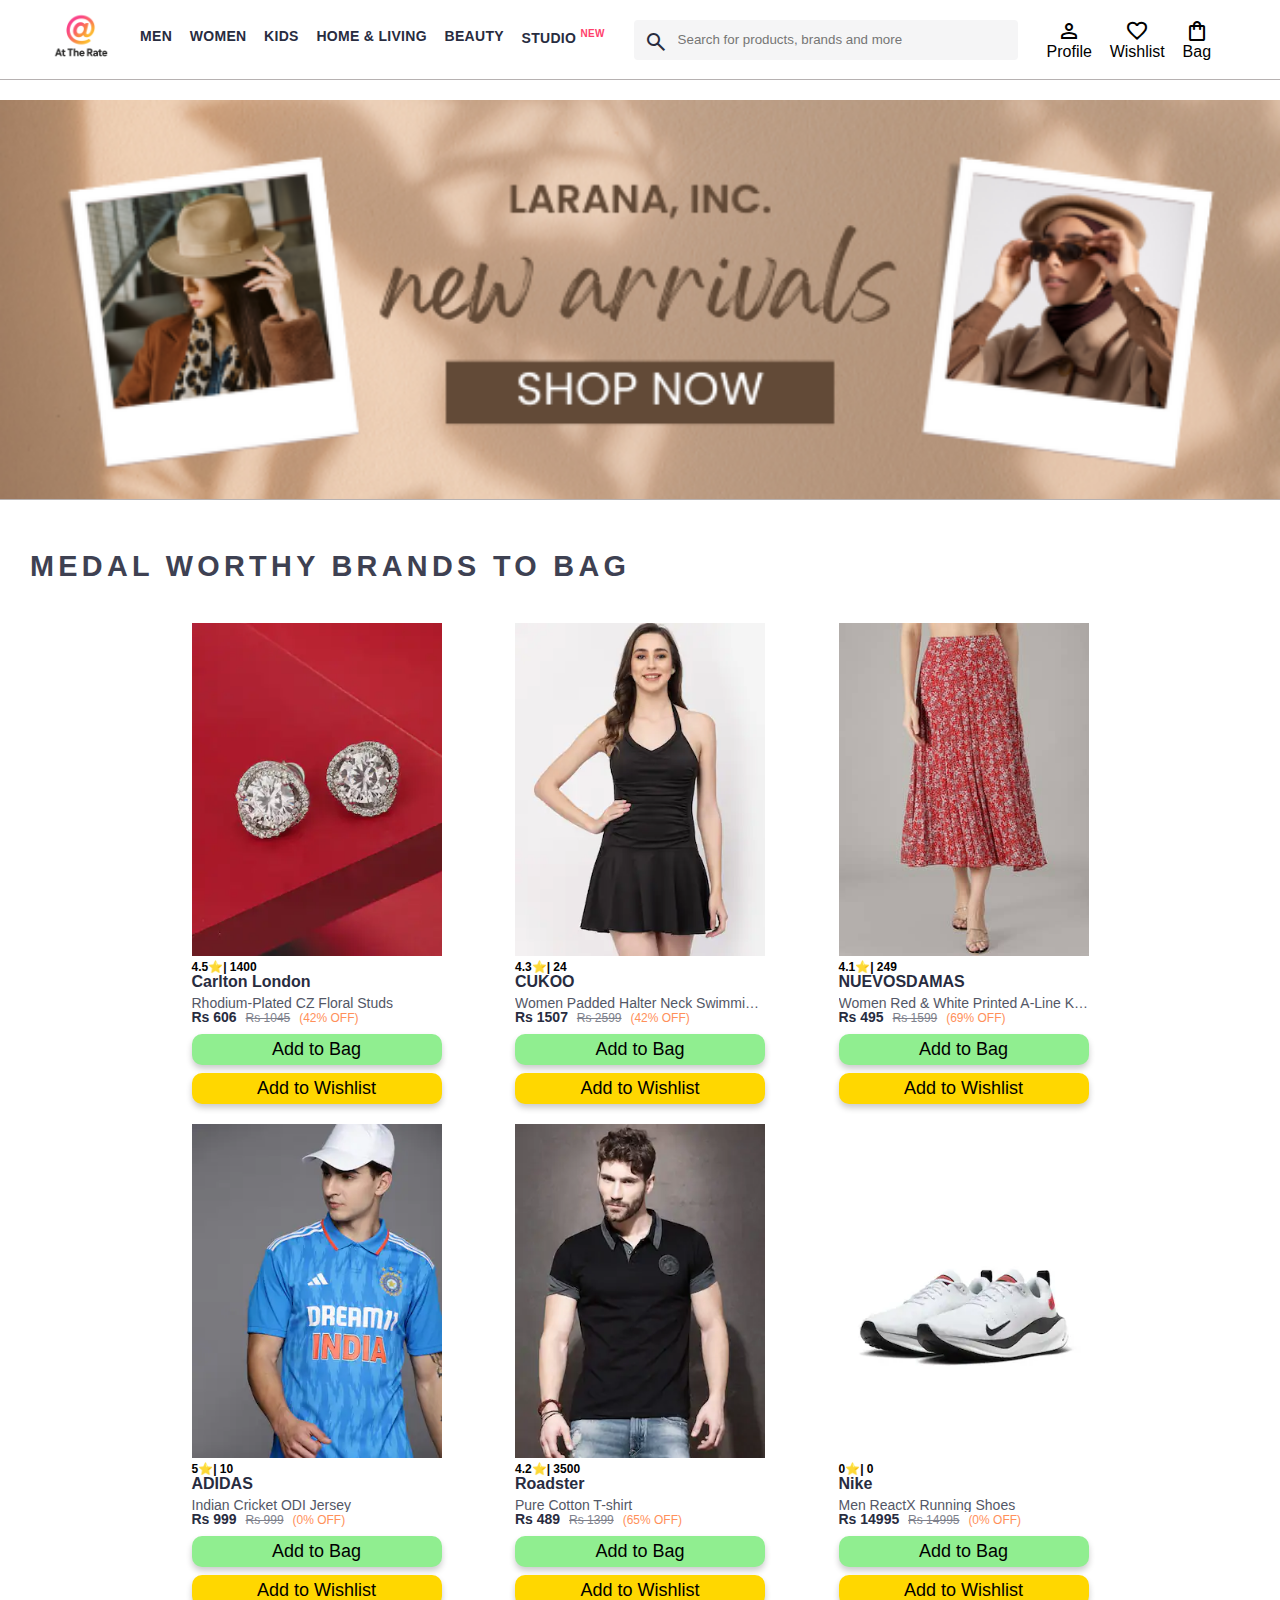
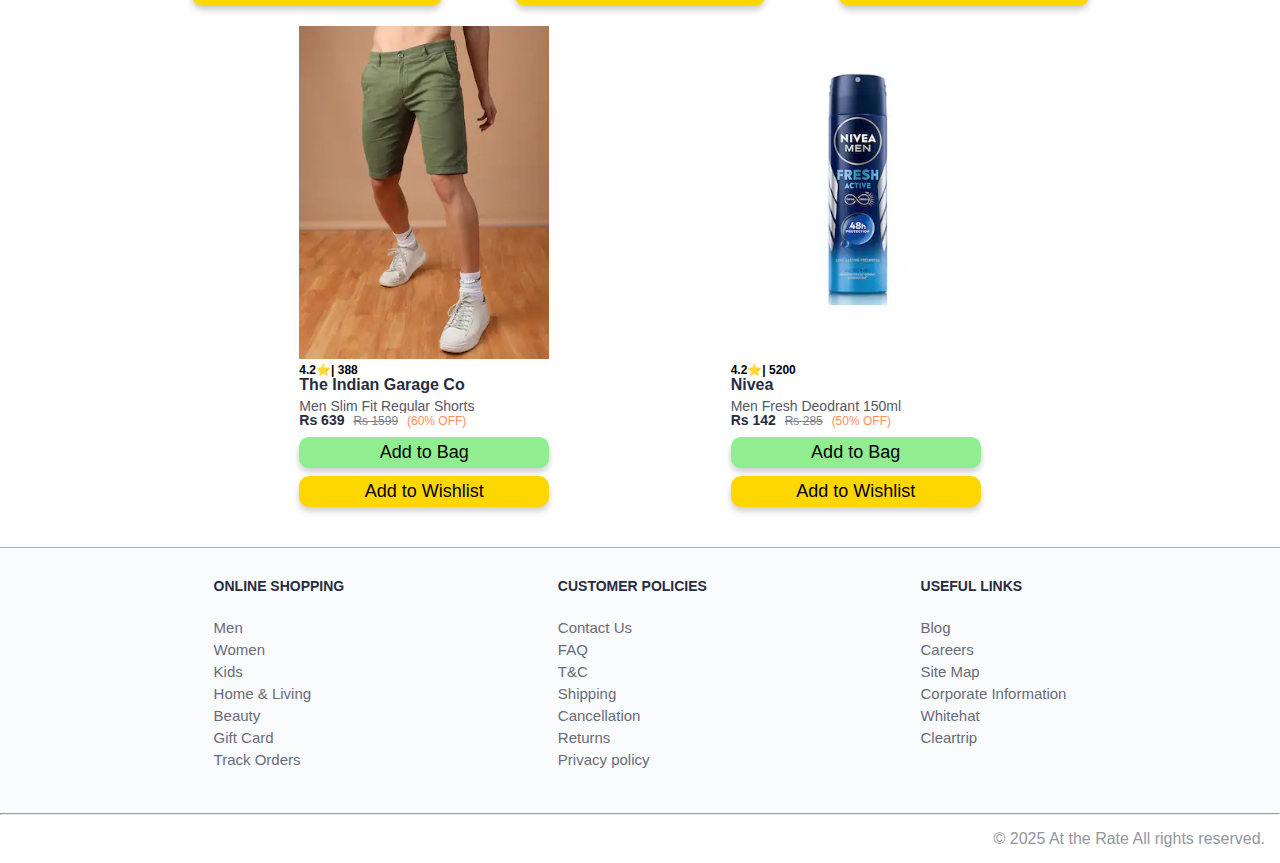
<file: index.html>
<!DOCTYPE html>
<html lang="en">
<head>
    <meta name="viewport" content="width=device-width, initial-scale=1.0">
    <title>HN Mart</title>
    <link rel="stylesheet" href="css/index.css">
    <link rel="stylesheet" href="https://fonts.googleapis.com/css2?family=Material+Symbols+Outlined:opsz,wght,FILL,GRAD@20..48,100..700,0..1,-50..200" />
</head>
<body>
    <header>
        <div class="logo_container">
            <a href="#"><img class="myntra_home" src="images/At-the rate-logo.png" alt="Myntra Home"></a>
        </div>
        <nav class="nav_bar">
            <a href="#">Men</a>
            <a href="#">Women</a>
            <a href="#">Kids</a>
            <a href="#">Home & Living</a>
            <a href="#">Beauty</a>
            <a href="#">Studio <sup>New</sup></a>
        </nav>
        <div class="search_bar">
            <span class="material-symbols-outlined search_icon">search</span>
            <input class="search_input" placeholder="Search for products, brands and more">
        </div>
        <div class="action_bar">
            <div class="action_container">
                <span class="material-symbols-outlined action_icon">person</span>
                <span class="action_name">Profile</span>
            </div>

            <a href="pages/wishlist.html" class="action_container">
                <span class="material-symbols-outlined action_icon">favorite</span>
                <span class="action_name">Wishlist</span>
                <span class="wish-item-count">0</span>
            </a>

            <a class="action_container" href="pages/bag.html">
                <span class="material-symbols-outlined action_icon">shopping_bag</span>
                <span class="action_name">Bag</span>
                <span class="bag-item-count">0</span>
            </a>
        </div>
    </header>
    <main>
        <!-- sliding banner -->
        <div class="slider">
            <div class="slides" id="slides">
                <img src="images/sliding-banner1.png" alt="Slide 1">
                <img src="images/sliding-banner2.png" alt="Slide 2">
                <img src="images/sliding-banner3.png" alt="Slide 3">
            </div>
        </div>

        <div class="category_heading">MEDAL WORTHY BRANDS TO BAG</div>

        <!-- images container -->
         <div class="items-container">
         </div>
    </main>
    <footer>
        <div class="footer_container">
            <div class="footer_column">
                <h3>ONLINE SHOPPING</h3>

                <a href="#">Men</a>
                <a href="#">Women</a>
                <a href="#">Kids</a>
                <a href="#">Home & Living</a>
                <a href="#">Beauty</a>
                <a href="#">Gift Card</a>
                <a href="#">Track Orders</a>
            </div>

            <div class="footer_column">
                <h3>CUSTOMER POLICIES</h3>

                <a href="#">Contact Us</a>
                <a href="#">FAQ</a>
                <a href="#">T&C</a>
                <a href="#">Shipping</a>
                <a href="#">Cancellation</a>
                <a href="#">Returns</a>
                <a href="#">Privacy policy</a>
            </div>

            <div class="footer_column">
                <h3>USEFUL LINKS</h3>

                <a href="#">Blog</a>
                <a href="#">Careers</a>
                <a href="#">Site Map</a>
                <a href="#">Corporate Information</a>
                <a href="#">Whitehat</a>
                <a href="#">Cleartrip</a>
            </div>
        </div>
        <hr>

        <div class="copyright">
            © 2025 At the Rate All rights reserved.
        </div>
    </footer>

    <!-- External js -->
     <script src="data/items.js"></script>
    <script src="scripts/script.js"></script>
    <!-- Internal js -->
    <script>
        const slides = document.getElementById('slides');
        const totalSlides = slides.children.length;
        let index = 0;

        function nextSlide() {
            index = (index + 1) % totalSlides;
            slides.style.transform = `translateX(-${index * 100}%)`;
        }

        setInterval(nextSlide, 4000); 
    </script>
</body>
</html>
</file>
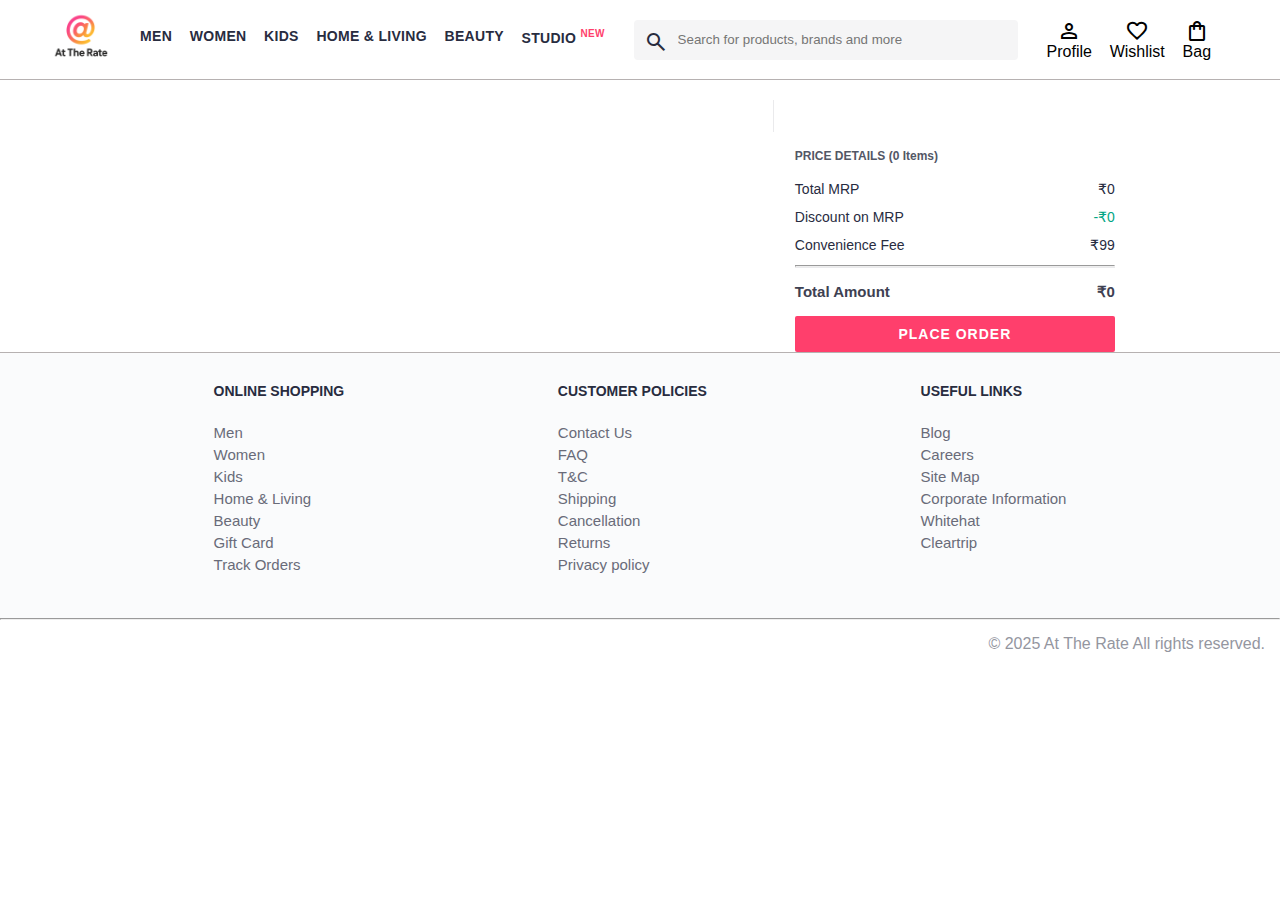
<file: pages/bag.html>
<!DOCTYPE html>
<html lang="en">
<head>
    <title>Myntra Clone</title>
    <link rel="stylesheet" href="../css/index.css">
    <link rel="stylesheet" href="../css/bag.css">
    <link rel="stylesheet" href="https://fonts.googleapis.com/css2?family=Material+Symbols+Outlined:opsz,wght,FILL,GRAD@20..48,100..700,0..1,-50..200" />
</head>
<body>
    <header>
        <div class="logo_container">
            <a href="#"><img class="myntra_home" src="../images/At-the rate-logo.png" alt="Myntra Home"></a>
        </div>
        <nav class="nav_bar">
            <a href="#">Men</a>
            <a href="#">Women</a>
            <a href="#">Kids</a>
            <a href="#">Home & Living</a>
            <a href="#">Beauty</a>
            <a href="#">Studio <sup>New</sup></a>
        </nav>
        <div class="search_bar">
            <span class="material-symbols-outlined search_icon">search</span>
            <input class="search_input" placeholder="Search for products, brands and more">
        </div>
        <div class="action_bar">
            <div class="action_container">
                <span class="material-symbols-outlined action_icon">person</span>
                <span class="action_name">Profile</span>
            </div>

            <a href="wishlist.html" class="action_container">
                <span class="material-symbols-outlined action_icon">favorite</span>
                <span class="action_name">Wishlist</span>
            </a>

            <a href="bag.html" class="action_container"> 
                <span class="material-symbols-outlined action_icon">shopping_bag</span>
                <span class="action_name">Bag</span>
                <span class="bag-item-count">0</span>
            </a>

        </div>
    </header>
    <main>
      <div class="bag-page">
        <div class="bag-items-container">
        </div>
        <div class="bag-summary">
        </div>
      </div>
    </main>
    <footer>
        <div class="footer_container">
            <div class="footer_column">
                <h3>ONLINE SHOPPING</h3>

                <a href="#">Men</a>
                <a href="#">Women</a>
                <a href="#">Kids</a>
                <a href="#">Home & Living</a>
                <a href="#">Beauty</a>
                <a href="#">Gift Card</a>
                <a href="#">Track Orders</a>
            </div>

            <div class="footer_column">
                <h3>CUSTOMER POLICIES</h3>

                <a href="#">Contact Us</a>
                <a href="#">FAQ</a>
                <a href="#">T&C</a>
                <a href="#">Shipping</a>
                <a href="#">Cancellation</a>
                <a href="#">Returns</a>
                <a href="#">Privacy policy</a>
            </div>

            <div class="footer_column">
                <h3>USEFUL LINKS</h3>

                <a href="#">Blog</a>
                <a href="#">Careers</a>
                <a href="#">Site Map</a>
                <a href="#">Corporate Information</a>
                <a href="#">Whitehat</a>
                <a href="#">Cleartrip</a>
            </div>
        </div>
        <hr>

        <div class="copyright">
            © 2025 At The Rate All rights reserved.
        </div>
    </footer>
    <script src="../data/items.js"></script>
    <script src="../scripts/script.js"></script>
    <script src="../scripts/bag.js"></script>
   
</body>
</html>
</file>
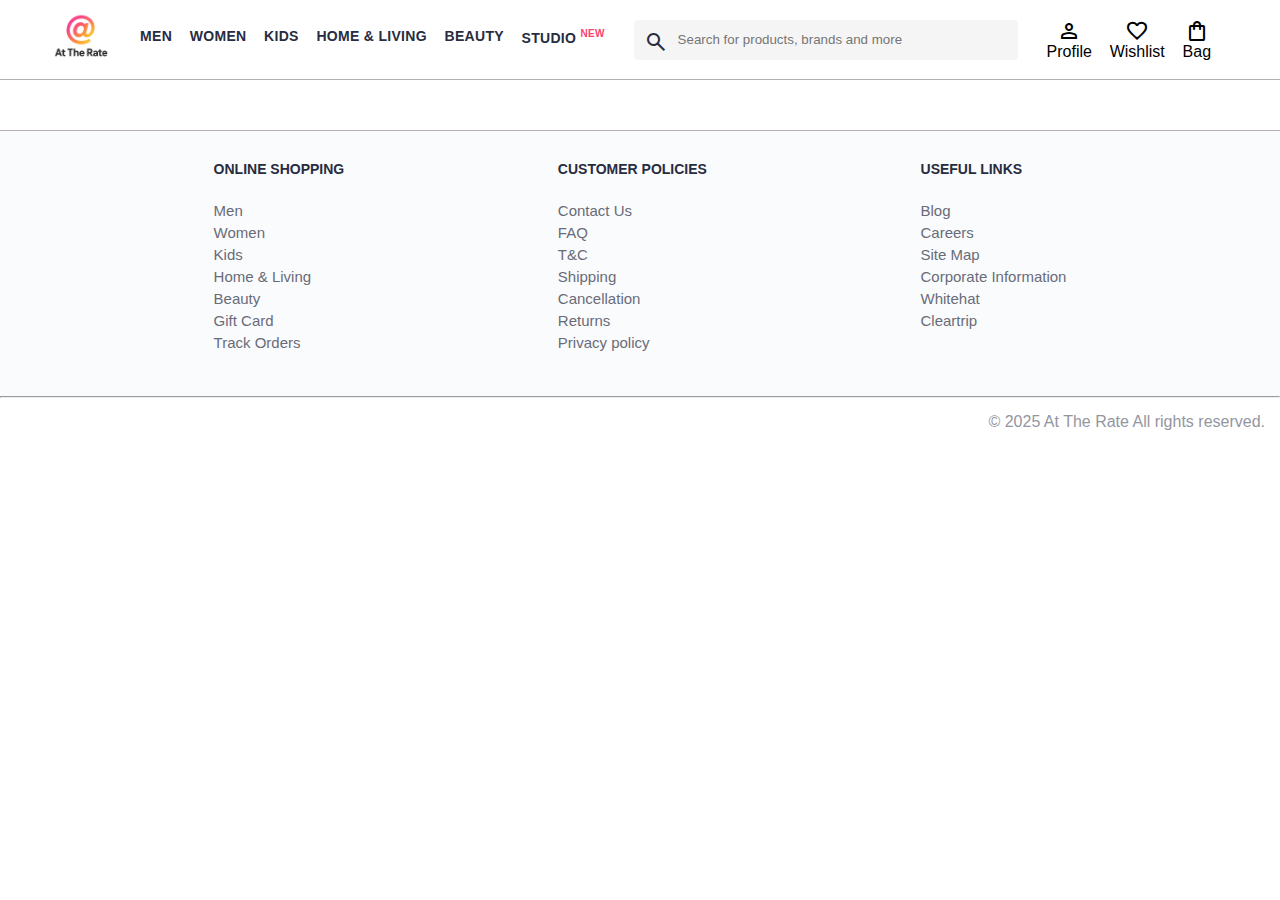
<file: pages/wishlist.html>
<!DOCTYPE html>
<html lang="en">
<head>
    <meta charset="UTF-8">
    <meta name="viewport" content="width=device-width, initial-scale=1.0">
    <title>wishlist</title>
    <link rel="stylesheet" href="../css/index.css">
    <link rel="stylesheet" href="../css/wish.css">
    <link rel="stylesheet" href="https://fonts.googleapis.com/css2?family=Material+Symbols+Outlined:opsz,wght,FILL,GRAD@20..48,100..700,0..1,-50..200" />
</head>
<body>
    <header>
        <div class="logo_container">
            <a href="#"><img class="myntra_home" src="../images/At-the rate-logo.png" alt="Myntra Home"></a>
        </div>
        <nav class="nav_bar">
            <a href="#">Men</a>
            <a href="#">Women</a>
            <a href="#">Kids</a>
            <a href="#">Home & Living</a>
            <a href="#">Beauty</a>
            <a href="#">Studio <sup>New</sup></a>
        </nav>
        <div class="search_bar">
            <span class="material-symbols-outlined search_icon">search</span>
            <input class="search_input" placeholder="Search for products, brands and more">
        </div>
        <div class="action_bar">
            <div class="action_container">
                <span class="material-symbols-outlined action_icon">person</span>
                <span class="action_name">Profile</span>
            </div>

            <a href="wishlist.html" class="action_container">
                <span class="material-symbols-outlined action_icon">favorite</span>
                <span class="action_name">Wishlist</span>
                <span class="wish-item-count">0</span>
            </a>

            <a href="bag.html" class="action_container"> 
                <span class="material-symbols-outlined action_icon">shopping_bag</span>
                <span class="action_name">Bag</span>
                <span class="bag-item-count">0</span>
            </a>
        </div>
    </header>

    <main>
        <div class="wish-container"></div>
    </main>

    <footer>
        <div class="footer_container">
            <div class="footer_column">
                <h3>ONLINE SHOPPING</h3>

                <a href="#">Men</a>
                <a href="#">Women</a>
                <a href="#">Kids</a>
                <a href="#">Home & Living</a>
                <a href="#">Beauty</a>
                <a href="#">Gift Card</a>
                <a href="#">Track Orders</a>
            </div>

            <div class="footer_column">
                <h3>CUSTOMER POLICIES</h3>

                <a href="#">Contact Us</a>
                <a href="#">FAQ</a>
                <a href="#">T&C</a>
                <a href="#">Shipping</a>
                <a href="#">Cancellation</a>
                <a href="#">Returns</a>
                <a href="#">Privacy policy</a>
            </div>

            <div class="footer_column">
                <h3>USEFUL LINKS</h3>

                <a href="#">Blog</a>
                <a href="#">Careers</a>
                <a href="#">Site Map</a>
                <a href="#">Corporate Information</a>
                <a href="#">Whitehat</a>
                <a href="#">Cleartrip</a>
            </div>
        </div>
        <hr>

        <div class="copyright">
            © 2025 At The Rate All rights reserved.
        </div>
    </footer>

    <script src="../data/items.js"></script>
    <script src="../scripts/script.js"></script>
    <script src="../scripts/bag.js"></script>
    <script src="../scripts/wish.js"></script>
    
</body>
</html>
</file>
<file: css/index.css>
/***************** Item Page CSS **************************/
/*.action_container {
    text-decoration: none;
}
a.action_container:link {
    color:black;
}
.item-details {
    cursor: pointer;
    width: 250px;
    margin: 10px;
}
.stars {
    font-size: 12px;
    font-weight: 700;
    text-align: left;
}
.company {
    font-size: 18px;
    font-weight: 700;
    line-height: 1;
    color: #282c3f;
    margin-bottom: 6px;
    overflow: hidden;
    text-overflow: ellipsis;
    white-space: nowrap;
    margin-top: 20px;
}
.item-name {
    color: #535766;
    font-size: 16px;
    line-height: 1;
    margin-bottom: 0;
    margin-top: 0;
    overflow: hidden;
    text-overflow: ellipsis;
    white-space: nowrap;
    font-weight: 400;
    display: block;
}
.price-container {
    margin-top: 10px;
}
.current-price {
    font-size: 14px;
    font-weight: 700;
    color: #282c3f;
}
.original-price {
    text-decoration: line-through;
    color: #7e818c;
    font-weight: 400;
    margin-left: 5px;
    font-size: 12px;
}
.discount-percentage {
    color: #ff905a;
    font-weight: 400;
    font-size: 12px;
    margin-left: 5px;
}
.btn-bag {
    background-color: lightgreen;
    border: none;
    padding: 5px 15px;
    border-radius: 10px;
    width: 100%;
    margin-top: 7px;
    font-size: 20px;
    cursor: pointer;
}
.bag-items {
    background-color: #f16565;
    white-space: nowrap;
    text-align: center;
    line-height: 18px;
    padding: 0 6px;
    height: 18px;
    position: relative;
    border-radius: 50%;
    font-size: 12px;
    color: #fff;
    left: 13px;
    top: -44px;
    font-weight: 700;
    cursor: pointer;
}*/

* {
    margin: 0;
    padding: 0;
    font-family: Assistant,-apple-system,BlinkMacSystemFont,Segoe UI,Roboto,Helvetica,Arial,sans-serif;
    box-sizing: border-box;
}

body {
  margin-top: 100px;
}

header {
    display: flex;
    background-color: #ffffff;
    height: 80px;
    justify-content: space-between;
    align-items: center;
    border-bottom: 1px solid #b6b1b1;
    position: fixed;
    top: 0;
    left: 0;
    right: 0;
    z-index: 1000;
}
.myntra_home {
    height: 60px;
}
.logo_container {
    margin-left: 4%;
}
.action_bar {
    margin-right: 4%;
}
.nav_bar {
    display: flex;
    min-width: 500px;
    justify-content: space-evenly;
}
.nav_bar a {
    font-size: 14px;
    letter-spacing: .3px;
    color: #282c3f;
    font-weight: 700;
    text-transform: uppercase;
    text-decoration: none;
    padding: 28px 0;
    border-bottom: 5px solid #ffffff;
}
.nav_bar a:hover {
    border-bottom: 4px solid #f54e77;
}

.nav_bar a sup {
    color: #ff3f6c;
    font-size: 10px;
}

.search_bar {
    height: 40px;
    min-width: 200px;
    width: 30%;
    display: flex;
    align-items: center;
}
.search_icon {
    box-sizing: content-box;
    height: 20px;
    padding: 10px;

    background-color: #f5f5f6;
    color: #282c3f;
    font-weight: 300;
    border-radius: 4px 0 0 4px;
}
.search_input {
    color: #696e79;
    background-color: #f5f5f6;
    flex-grow: 1;
    height: 40px;
    border: 0;
    border-radius: 0 4px 4px 0;
}

.category_heading {
    text-decoration: uppercase;
    color: #3e4152;
    letter-spacing: .15em;
    font-size: 1.8em;
    margin: 50px 0 10px 30px;
    max-height: 5em;
    font-weight: 700;
}

.slider {
      margin-top: 25px;
      position: relative;
      overflow: hidden;
      width: 100%;
      max-height: 400px;
      border-bottom: 1px solid #b6b1b1;
    }

    .slides {
      display: flex;
      transition: transform 0.6s ease-in-out;
    }

    .slides img {
      width: 100%;
      height: 400px;
      object-fit: cover;
      flex-shrink: 0;
    }

.action_bar {
    display: flex;
    min-width: 200px;
    justify-content: space-evenly;
}

.action_container {
    margin-top: 19px;
    display: flex;
    flex-direction: column;
    align-items: center;
}

/* Main section */
.banner_container {
    margin: 50px 0;
}
.banner_image {
    width: 100%;
}

/* responness for navbar and sliding banners */
@media (max-width: 768px) {

  header {
    flex-direction: column;
    height: auto;
    padding: 10px 0;
    align-items: flex-start;
    position: relative;
  }

  .logo_container {
    margin-left: 0;
    margin-bottom: 10px;
    width: 100%;
    text-align: center;
  }

  .nav_bar {
    flex-direction: column;
    width: 100%;
    min-width: unset;
    align-items: center;
  }

  .nav_bar a {
    padding: 10px 0;
    width: 100%;
    text-align: center;
    border-bottom: none;
    font-size: 12px;
  }

  .nav_bar a:hover {
    border-bottom: none;
    background-color: #f4f4f4;
  }

  .search_bar {
    width: 90%;
    margin: 10px auto;
  }

  .action_bar {
    flex-direction: row;
    justify-content: space-around;
    width: 100%;
    margin-right: 0;
    margin-top: 10px;
  }

  .slider {
    max-height: 250px;
    margin-bottom: 10px;
  }

  .slides img {
    height: 250px;
  }

  .banner_container {
    margin: 20px 0;
  }

  .banner_image {
    width: 100%;
    height: auto;
  }
}

/* Extra Small Devices */
@media (max-width: 480px) {
  .nav_bar a {
    font-size: 10px;
  }

  .search_bar {
    flex-direction: column;
    height: auto;
  }

  .search_input, .search_icon {
    width: 100%;
    border-radius: 4px;
  }

  .search_icon {
    text-align: center;
  }
}

/* Main section imges */

.items-container {
  width: 80%;
  margin: 30px 10%;
  display: flex;
  flex-wrap: wrap;
  justify-content: space-evenly;
}

.item-container {
  margin: 10px;
  width: 250px;
}

.item-image {
  width: 100%;
}

.rating {
  font-size: 12px;
  font-weight: 700;
}

.comapny-name {
  font-size: 16px;
  font-weight: 700;
  line-height: 1;
  color: #282c3f;
  margin-bottom: 6px;
  text-overflow: ellipsis;
  white-space: nowrap;
}

.item-name {
  color: #535766;
  font-size: 14px;
  line-height: 1;
  margin-bottom: 0;
  margin-top: 0;
  overflow: hidden;
  text-overflow: ellipsis;
  white-space: nowrap;
  font-weight: 400;
  display: block;
}

.price {
  font-size: 14px;
  line-height: 15px;
  color: #282c3f;
  white-space: nowrap;
}

.current-price {
  font-size: 14px;
    font-weight: 700;
    color: #282c3f;
  }

.original-price {
  text-decoration: line-through;
    color: #7e818c;
    font-weight: 400;
    margin-left: 5px;
    font-size: 12px;
}

.discount {
  color: #ff905a;
    font-weight: 400;
    font-size: 12px;
    margin-left: 5px;
}

.btn-add-bag {
  background-color: lightgreen;
  padding: 5px 15px;
  border: none;
  border-radius: 10px;
  margin-top: 8px;
  font-size: 18px;
  width: 100%;
  cursor: pointer;
  transition: transform 0.1s ease, box-shadow 0.1s ease;
  box-shadow: 0 4px 6px rgba(0, 0, 0, 0.2);
}

.btn-add-bag:hover {
  background-color: #3ce27e;
}

.btn-add-bag:active {
  transform: scale(0.97);
  box-shadow: 0 2px 4px rgba(0, 0, 0, 0.2);
}

.btn-add-wish {
  background-color: #ffd700;
  padding: 5px 15px;
  border: none;
  border-radius: 10px;
  margin-top: 8px;
  font-size: 18px;
  width: 100%;
  cursor: pointer;
  transition: transform 0.1s ease, box-shadow 0.1s ease;
  box-shadow: 0 4px 6px rgba(0, 0, 0, 0.2);
}

.btn-add-wish:hover {
  background-color: #ffc107;
}

.btn-add-wish:active {
  transform: scale(0.97);
  box-shadow: 0 2px 4px rgba(0, 0, 0, 0.2);
}
/* /////////////////////// */

.footer_container {
    padding: 30px 0px 40px 0px;
    background: #FAFBFC;
    display: flex;
    justify-content: space-evenly;
    border-top: 1px solid #b6b1b1;

}

.footer_column {
    display: flex;
    flex-direction: column;
}

.footer_column h3 {
    color: #282c3f;
    font-size: 14px;
    margin-bottom: 25px;
}

.footer_column a {
    color: #696b79;
    font-size: 15px;
    text-decoration: none;
    padding-bottom: 5px;
}

.copyright {
    color: #94969f;
    text-align: end;
    padding: 15px;
}


/* For bag items */
.bag-item-count, .wish-item-count {
    background-color: #f16565;
    white-space: nowrap;
    text-align: center;
    line-height: 18px;
    padding: 0 6px;
    height: 18px;
    position: relative;
    border-radius: 50%;
    font-size: 12px;
    color: #fff;
    left: 13px;
    top: -44px;
    font-weight: 700;
    cursor: pointer;
}

.action_container {
    text-decoration: none;
    color: black;
}

a.action_container:link {
    color:black;
}
</file>
<file: css/bag.css>
.bag-items-container {
  display: inline-block;
  width: 64%;
  padding-right: 20px;
  border-right: 1px solid #eaeaec;
  padding-top: 32px;
  color: #282c3f;
  font-size: 13px;
  line-height: 1.42857143;
}

.bag-page {
  width: 75%;
  margin-left: 12.5%;
}

.bag-summary {
  vertical-align: top;
  display: inline-block;
  width: 35%;
  padding: 24px 0 0 16px;
  color: #282c3f;
  font-size: 13px;
  line-height: 1.42857143;
}

.bag-details-container {
  margin-bottom: 16px;
}

.price-header {
  font-size: 12px;
  font-weight: 700;
  margin: 24px 0 16px;
  color: #535766;
}

.price-item {
  margin-bottom: 12px;
  line-height: 16px;
  font-size: 14px;
  color: #282c3f;
}

.price-item-value {
  float: right;
}

.priceDetail-base-discount {
  color: #03a685;
}

.price-footer {
  font-weight: 700;
  font-size: 15px;
  padding-top: 16px;
  border-top: 1px solid #eaeaec;
  color: #3e4152;
  line-height: 16px;
}

.btn-place-order {
  width: 100%;
  letter-spacing: 1px;
  font-size: 14px;
  font-weight: 600;
  border-radius: 2px;
  border-width: 0px;
  padding: 10px 16px;
  background-color: rgb(255, 63, 108);
  color: rgb(255, 255, 255);
  cursor: pointer;
}

.bag-item-container {
  margin-bottom: 8px;
  background: #fff;
  font-size: 14px;
  border: 1px solid #eaeaec;
  border-radius: 4px;
  position: relative;
  padding: 12px 12px 0;
}

.item-left-part {
  position: absolute;
  background: rgb(255, 242, 223);
  height: 148px;
  width: 111px;
}

.item-right-part {
  padding-left: 12px;
  position: relative;
  min-height: 148px;
  margin-left: 111px;
  margin-bottom: 12px;
}

.bag-item-img {
  width: 100%;
}

.return-period {
  display: inline-flex;
  font-size: 14px;
  padding-top: 8px;
}

.return-period-days {
  font-weight: 700;
  margin-right: 4px;
}

.delivery-details {
  margin-top: 5px;
  color: #282c3f;
  font-size: 12px;
  letter-spacing: -.1px;
  margin-bottom: 8px;
  line-height: 15px;
}

.delivery-details-days {
  color: #03a685;
}

.remove-from-cart {
  position: absolute;
  font-size: 25px;
  top: 10px;
  right: 18px;
  width: 14px;
  height: 14px;
  cursor: pointer;
}
</file>
<file: css/wish.css>
.wish-container {
    width: 80%;
    margin: 30px 10%;
    display: flex;
    flex-wrap: wrap;
    justify-content: space-evenly;
}

.btn-add-tag {
    background-color: #90ee90;
    padding: 5px 15px;
    border: none;
    border-radius: 10px;
    margin-top: 8px;
    font-size: 18px;
    width: 100%;
    cursor: pointer;
    transition: transform 0.1s ease, box-shadow 0.1s ease;
    box-shadow: 0 4px 6px rgba(0, 0, 0, 0.2);
}

.btn-add-tag:hover {
    background-color: #3ce27e;
}

.btn-add-tag:active {
    transform: scale(0.97);
    box-shadow: 0 2px 4px rgba(0, 0, 0, 0.2);
}

.btn-remove-tag {
    background-color: #ff5255;
    padding: 5px 15px;
    border: none;
    border-radius: 10px;
    margin-top: 8px;
    font-size: 18px;
    width: 100%;
    cursor: pointer;
    transition: transform 0.1s ease, box-shadow 0.1s ease;
    box-shadow: 0 4px 6px rgba(0, 0, 0, 0.2);
}

.btn-remove-tag:hover {
    background-color: #f4373a;
}

.btn-remove-tag:active {
    transform: scale(0.97);
    box-shadow: 0 2px 4px rgba(0, 0, 0, 0.2);
}
</file>
